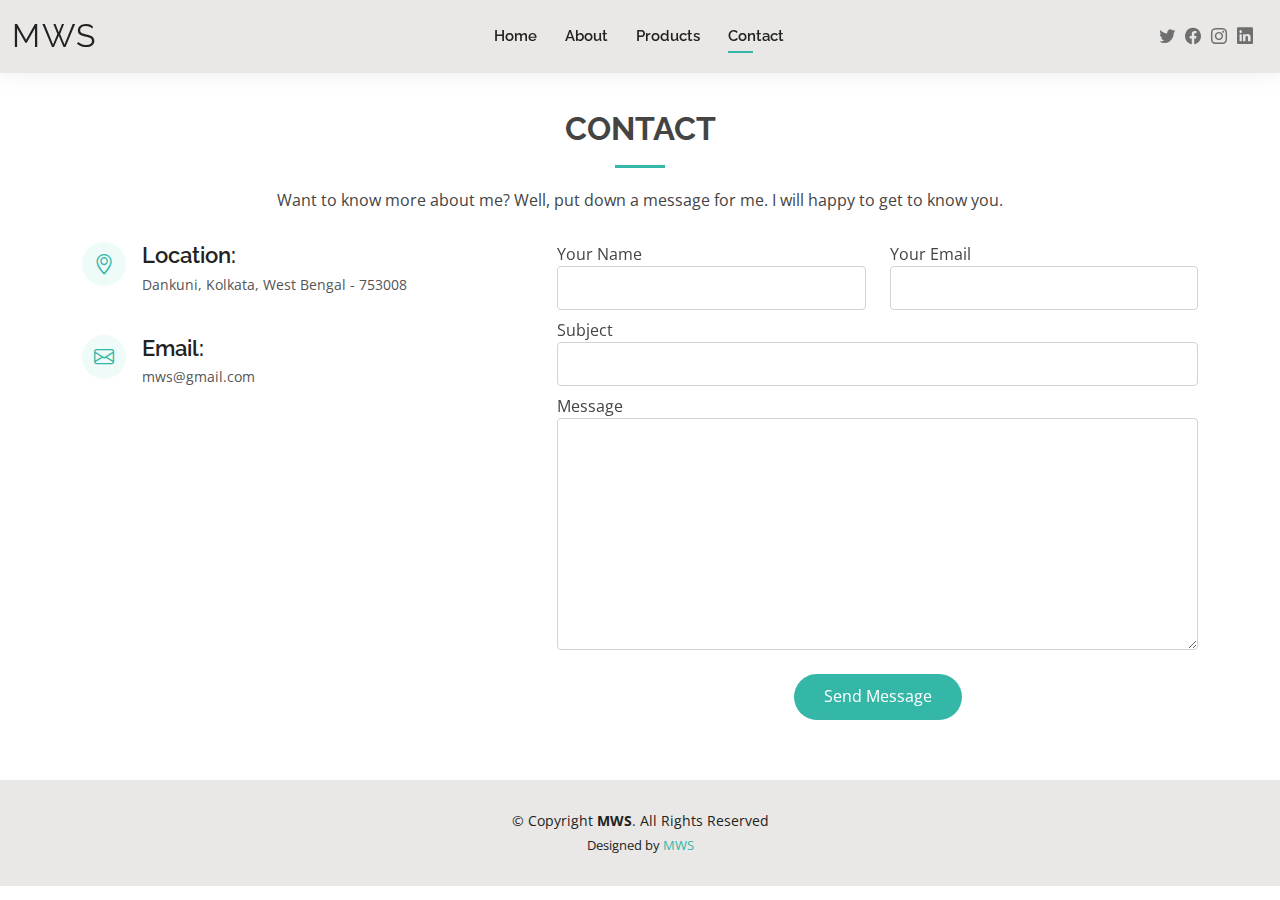
<file: contact.html>
<!DOCTYPE html>
<html lang="en">

<head>
  <meta charset="utf-8">
  <meta content="width=device-width, initial-scale=1.0" name="viewport">

  <title>MWS</title>
  <meta content="" name="description">
  <meta content="" name="keywords">

  <!-- Favicons -->
  <link href="assets/img/favicon.png" rel="icon">
  <link href="assets/img/apple-touch-icon.png" rel="apple-touch-icon">

  <!-- Google Fonts -->
  <link href="https://fonts.googleapis.com/css?family=Open+Sans:300,300i,400,400i,600,600i,700,700i|Raleway:300,300i,400,400i,500,500i,600,600i,700,700i|Poppins:300,300i,400,400i,500,500i,600,600i,700,700i" rel="stylesheet">

  <!-- Vendor CSS Files -->
  <link href="assets/vendor/aos/aos.css" rel="stylesheet">
  <link href="assets/vendor/bootstrap/css/bootstrap.min.css" rel="stylesheet">
  <link href="assets/vendor/bootstrap-icons/bootstrap-icons.css" rel="stylesheet">
  <link href="assets/vendor/boxicons/css/boxicons.min.css" rel="stylesheet">
  <link href="assets/vendor/glightbox/css/glightbox.min.css" rel="stylesheet">
  <link href="assets/vendor/swiper/swiper-bundle.min.css" rel="stylesheet">

  <!-- Template Main CSS File -->
  <link href="assets/css/style.css" rel="stylesheet">

  </head>

<body>

  <!-- ======= Header ======= -->
  <header id="header" class="fixed-top">
    <div class="container-fluid d-flex justify-content-between align-items-center">

      <h1 class="logo me-auto me-lg-0"><a href="index.html">MWS</a></h1>
     
      <nav id="navbar" class="navbar order-last order-lg-0">
        <ul>
          <li><a href="index.html">Home</a></li>
          <li><a href="about.html">About</a></li>
          <li><a href="portfolio.html">Products</a></li>
          <li><a class="active" href="contact.html">Contact</a></li>
        </ul>
        <i class="bi bi-list mobile-nav-toggle"></i>
      </nav><!-- .navbar -->

      <div class="header-social-links">
        <a href="#" class="twitter"><i class="bi bi-twitter"></i></a>
        <a href="#" class="facebook"><i class="bi bi-facebook"></i></a>
        <a href="#" class="instagram"><i class="bi bi-instagram"></i></a>
        <a href="#" class="linkedin"><i class="bi bi-linkedin"></i></i></a>
      </div>

    </div>

  </header><!-- End Header -->

  <main id="main">

    <!-- ======= Contact Section ======= -->
    <section id="contact" class="contact">
      <div class="container">

        <div class="section-title">
          <h2>Contact</h2>
          <p>Want to know more about me? Well, put down a message for me. I will happy to get to know you.</p>
        </div>

        <div class="row" data-aos="fade-in">

          <div class="col-lg-5 d-flex align-items-stretch">
            <div class="info">
              <div class="address">
                <i class="bi bi-geo-alt"></i>
                <h4>Location:</h4>
                <p>Dankuni, Kolkata, West Bengal - 753008</p>
              </div>

              <div class="email">
                <i class="bi bi-envelope"></i>
                <h4>Email:</h4>
                <p>mws@gmail.com</p>
              </div>

              

              <iframe src="https://www.google.com/maps/embed?pb=!1m18!1m12!1m3!1d29451.52930593456!2d88.27289513054116!3d22.674615398328946!2m3!1f0!2f0!3f0!3m2!1i1024!2i768!4f13.1!3m3!1m2!1s0x39f8830efd94c899%3A0x4304d214888b1699!2sDankuni%2C%20West%20Bengal!5e0!3m2!1sen!2sin!4v1630681192356!5m2!1sen!2sin" width="400" height="300" style="border:0;" allowfullscreen="" loading="lazy"></iframe>
            </div>

          </div>

          <div class="col-lg-7 mt-5 mt-lg-0 d-flex align-items-stretch">
            <form action="forms/contact.php" method="post" role="form" class="php-email-form">
              <div class="row">
                <div class="form-group col-md-6">
                  <label for="name">Your Name</label>
                  <input type="text" name="name" class="form-control" id="name" required>
                </div>
                <div class="form-group col-md-6">
                  <label for="name">Your Email</label>
                  <input type="email" class="form-control" name="email" id="email" required>
                </div>
              </div>
              <div class="form-group">
                <label for="name">Subject</label>
                <input type="text" class="form-control" name="subject" id="subject" required>
              </div>
              <div class="form-group">
                <label for="name">Message</label>
                <textarea class="form-control" name="message" rows="10" required></textarea>
              </div>
              <div class="my-3">
                <div class="loading">Loading</div>
                <div class="error-message"></div>
                <div class="sent-message">Your message has been sent. Thank you!</div>
              </div>
              <div class="text-center"><button type="submit">Send Message</button></div>
            </form>
          </div>

        </div>

      </div>
    </section>
    <!-- End Contact Section -->

  </main><!-- End #main -->

  <!-- ======= Footer ======= -->
  <footer id="footer">
    <div class="container">
      <div class="copyright">
        &copy; Copyright <strong><span>MWS</span></strong>. All Rights Reserved
      </div>
      <div class="credits">
           Designed by <a href="https://mws.netlify.app/">MWS</a>
      </div>
    </div>
  </footer><!-- End  Footer -->

  <div id="preloader"></div>
  <a href="#" class="back-to-top d-flex align-items-center justify-content-center"><i class="bi bi-arrow-up-short"></i></a>

  <!-- Vendor JS Files -->
  <script src="assets/vendor/aos/aos.js"></script>
  <script src="assets/vendor/bootstrap/js/bootstrap.bundle.min.js"></script>
  <script src="assets/vendor/glightbox/js/glightbox.min.js"></script>
  <script src="assets/vendor/isotope-layout/isotope.pkgd.min.js"></script>
  <script src="assets/vendor/php-email-form/validate.js"></script>
  <script src="assets/vendor/purecounter/purecounter.js"></script>
  <script src="assets/vendor/swiper/swiper-bundle.min.js"></script>
  <script src="assets/vendor/waypoints/noframework.waypoints.js"></script>

  <!-- Template Main JS File -->
  <script src="assets/js/main.js"></script>

</body>

</html>
</file>
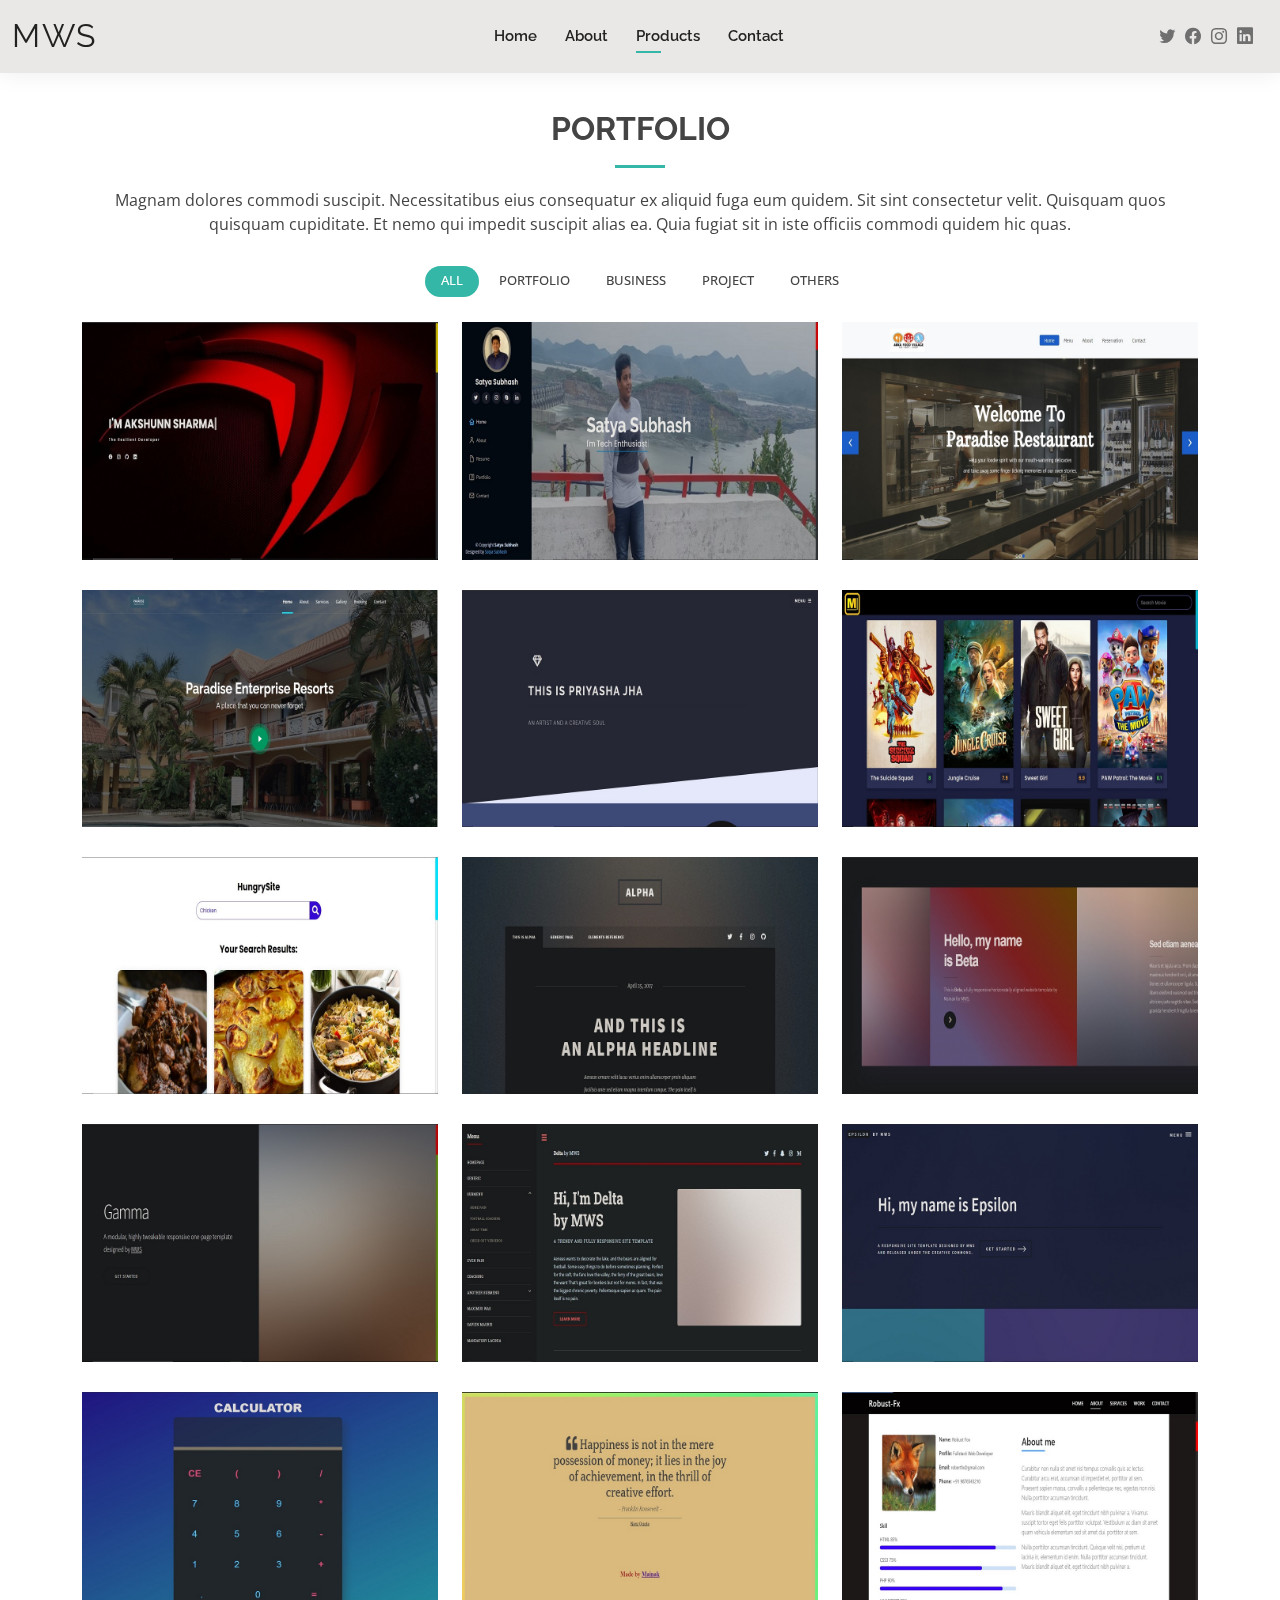
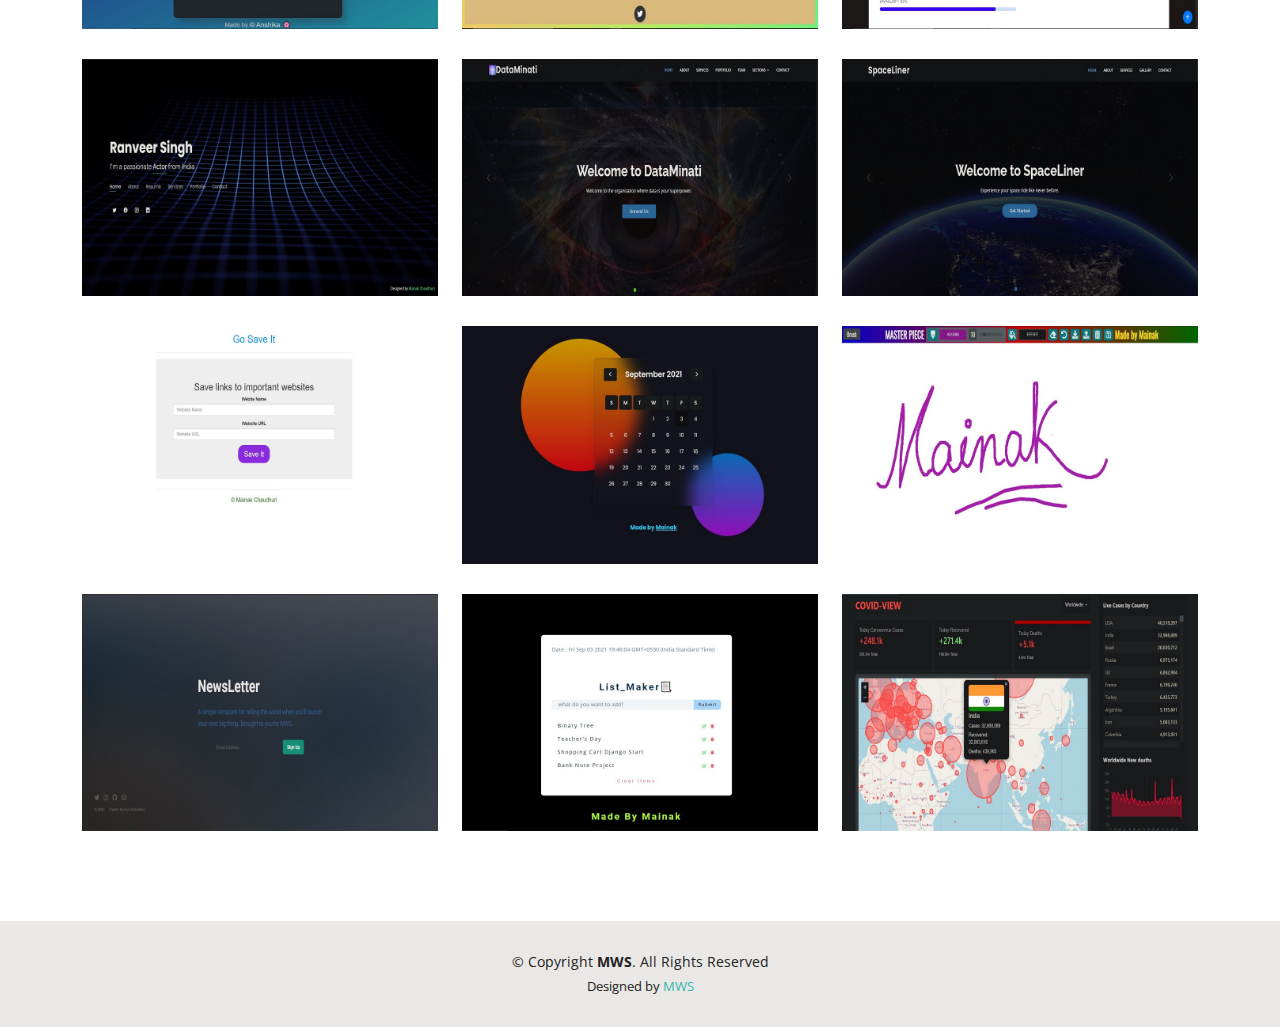
<file: portfolio.html>
<!DOCTYPE html>
<html lang="en">

<head>
  <meta charset="utf-8">
  <meta content="width=device-width, initial-scale=1.0" name="viewport">

  <title>MWS</title>
  <meta content="" name="description">
  <meta content="" name="keywords">

  <!-- Favicons -->
  <link href="assets/img/favicon.png" rel="icon">
  <link href="assets/img/apple-touch-icon.png" rel="apple-touch-icon">

  <!-- Google Fonts -->
  <link href="https://fonts.googleapis.com/css?family=Open+Sans:300,300i,400,400i,600,600i,700,700i|Raleway:300,300i,400,400i,500,500i,600,600i,700,700i|Poppins:300,300i,400,400i,500,500i,600,600i,700,700i" rel="stylesheet">

  <!-- Vendor CSS Files -->
  <link href="assets/vendor/aos/aos.css" rel="stylesheet">
  <link href="assets/vendor/bootstrap/css/bootstrap.min.css" rel="stylesheet">
  <link href="assets/vendor/bootstrap-icons/bootstrap-icons.css" rel="stylesheet">
  <link href="assets/vendor/boxicons/css/boxicons.min.css" rel="stylesheet">
  <link href="assets/vendor/glightbox/css/glightbox.min.css" rel="stylesheet">
  <link href="assets/vendor/swiper/swiper-bundle.min.css" rel="stylesheet">

  <!-- Template Main CSS File -->
  <link href="assets/css/style.css" rel="stylesheet">

 
</head>

<body>

  <!-- ======= Header ======= -->
  <header id="header" class="fixed-top">
    <div class="container-fluid d-flex justify-content-between align-items-center">

      <h1 class="logo me-auto me-lg-0"><a href="index.html">MWS</a></h1>
        <nav id="navbar" class="navbar order-last order-lg-0">
        <ul>
          <li><a href="index.html">Home</a></li>
          <li><a href="about.html">About</a></li>
         
          <li><a class="active" href="portfolio.html">Products</a></li>
          <li><a href="contact.html">Contact</a></li>
        </ul>
        <i class="bi bi-list mobile-nav-toggle"></i>
      </nav><!-- .navbar -->

      <div class="header-social-links">
        <a href="#" class="twitter"><i class="bi bi-twitter"></i></a>
        <a href="#" class="facebook"><i class="bi bi-facebook"></i></a>
        <a href="#" class="instagram"><i class="bi bi-instagram"></i></a>
        <a href="#" class="linkedin"><i class="bi bi-linkedin"></i></i></a>
      </div>

    </div>

  </header><!-- End Header -->

  <main id="main">

    <!-- ======= Portfolio Section ======= -->
    <section id="portfolio" class="portfolio">
      <div class="container" data-aos="fade-up">

        <div class="section-title">
          <h2>Portfolio</h2>
          <p>Magnam dolores commodi suscipit. Necessitatibus eius consequatur ex aliquid fuga eum quidem. Sit sint consectetur velit. Quisquam quos quisquam cupiditate. Et nemo qui impedit suscipit alias ea. Quia fugiat sit in iste officiis commodi quidem hic quas.</p>
        </div>

        <div class="row" data-aos="fade-up" data-aos-delay="100">
          <div class="col-lg-12 d-flex justify-content-center">
            <ul id="portfolio-flters">
              <li data-filter="*" class="filter-active">All</li>
              <li data-filter=".filter-fol">Portfolio</li>
              <li data-filter=".filter-bus">Business</li>
              <li data-filter=".filter-pro">Project</li>
              <li data-filter=".filter-oth">Others</li>
            </ul>
          </div>
        </div>

        <div class="row portfolio-container" data-aos="fade-up" data-aos-delay="200">

          <div class="col-lg-4 col-md-6 portfolio-item filter-fol">
            <div class="portfolio-wrap">
              <img src="assets/img/portfolio/portfolio-1.jpg" class="img-fluid" alt="">
              <div class="portfolio-info">
                <h4>1</h4>
                <p>App</p>
                <div class="portfolio-links">
                  <a href="assets/img/portfolio/portfolio-1.jpg" data-gallery="portfolioGallery" class="portfolio-lightbox" title="App 1"><i class="bx bx-plus"></i></a>
                  <a href="portfolio-details.html" class="portfolio-details-lightbox" data-glightbox="type: external" title="Portfolio Details"><i class="bx bx-link"></i></a>
                </div>
              </div>
            </div>
          </div>

          <div class="col-lg-4 col-md-6 portfolio-item filter-fol">
            <div class="portfolio-wrap">
              <img src="assets/img/portfolio/portfolio-2.jpg" class="img-fluid" alt="">
              <div class="portfolio-info">
                <h4>2</h4>
                <p>Web</p>
                <div class="portfolio-links">
                  <a href="assets/img/portfolio/portfolio-2.jpg" data-gallery="portfolioGallery" class="portfolio-lightbox" title="Web 3"><i class="bx bx-plus"></i></a>
                  <a href="portfolio-details.html" class="portfolio-details-lightbox" data-glightbox="type: external" title="Portfolio Details"><i class="bx bx-link"></i></a>
                </div>
              </div>
            </div>
          </div>

          <div class="col-lg-4 col-md-6 portfolio-item filter-bus">
            <div class="portfolio-wrap">
              <img src="assets/img/portfolio/portfolio-3.jpg" class="img-fluid" alt="">
              <div class="portfolio-info">
                <h4>3</h4>
                <p>App</p>
                <div class="portfolio-links">
                  <a href="assets/img/portfolio/portfolio-3.jpg" data-gallery="portfolioGallery" class="portfolio-lightbox" title="App 2"><i class="bx bx-plus"></i></a>
                  <a href="portfolio-details.html" class="portfolio-details-lightbox" data-glightbox="type: external" title="Portfolio Details"><i class="bx bx-link"></i></a>
                </div>
              </div>
            </div>
          </div>

          <div class="col-lg-4 col-md-6 portfolio-item filter-bus">
            <div class="portfolio-wrap">
              <img src="assets/img/portfolio/portfolio-4.jpg" class="img-fluid" alt="">
              <div class="portfolio-info">
                <h4>4</h4>
                <p>Card</p>
                <div class="portfolio-links">
                  <a href="assets/img/portfolio/portfolio-4.jpg" data-gallery="portfolioGallery" class="portfolio-lightbox" title="Card 2"><i class="bx bx-plus"></i></a>
                  <a href="portfolio-details.html" class="portfolio-details-lightbox" data-glightbox="type: external" title="Portfolio Details"><i class="bx bx-link"></i></a>
                </div>
              </div>
            </div>
          </div>

          <div class="col-lg-4 col-md-6 portfolio-item filter-fol">
            <div class="portfolio-wrap">
              <img src="assets/img/portfolio/portfolio-5.jpg" class="img-fluid" alt="">
              <div class="portfolio-info">
                <h4>5</h4>
                <p>Web</p>
                <div class="portfolio-links">
                  <a href="assets/img/portfolio/portfolio-5.jpg" data-gallery="portfolioGallery" class="portfolio-lightbox" title="Web 2"><i class="bx bx-plus"></i></a>
                  <a href="portfolio-details.html" class="portfolio-details-lightbox" data-glightbox="type: external" title="Portfolio Details"><i class="bx bx-link"></i></a>
                </div>
              </div>
            </div>
          </div>

          <div class="col-lg-4 col-md-6 portfolio-item filter-pro">
            <div class="portfolio-wrap">
              <img src="assets/img/portfolio/portfolio-6.jpg" class="img-fluid" alt="">
              <div class="portfolio-info">
                <h4>6</h4>
                <p>App</p>
                <div class="portfolio-links">
                  <a href="assets/img/portfolio/portfolio-6.jpg" data-gallery="portfolioGallery" class="portfolio-lightbox" title="App 3"><i class="bx bx-plus"></i></a>
                  <a href="portfolio-details.html" class="portfolio-details-lightbox" data-glightbox="type: external" title="Portfolio Details"><i class="bx bx-link"></i></a>
                </div>
              </div>
            </div>
          </div>

          <div class="col-lg-4 col-md-6 portfolio-item filter-pro">
            <div class="portfolio-wrap">
              <img src="assets/img/portfolio/portfolio-7.jpg" class="img-fluid" alt="">
              <div class="portfolio-info">
                <h4>7</h4>
                <p>Card</p>
                <div class="portfolio-links">
                  <a href="assets/img/portfolio/portfolio-7.jpg" data-gallery="portfolioGallery" class="portfolio-lightbox" title="Card 1"><i class="bx bx-plus"></i></a>
                  <a href="portfolio-details.html" class="portfolio-details-lightbox" data-glightbox="type: external" title="Portfolio Details"><i class="bx bx-link"></i></a>
                </div>
              </div>
            </div>
          </div>

          <div class="col-lg-4 col-md-6 portfolio-item filter-fol">
            <div class="portfolio-wrap">
              <img src="assets/img/portfolio/portfolio-8.jpg" class="img-fluid" alt="">
              <div class="portfolio-info">
                <h4>8</h4>
                <p>Card</p>
                <div class="portfolio-links">
                  <a href="assets/img/portfolio/portfolio-8.jpg" data-gallery="portfolioGallery" class="portfolio-lightbox" title="Card 3"><i class="bx bx-plus"></i></a>
                  <a href="portfolio-details.html" class="portfolio-details-lightbox" data-glightbox="type: external" title="Portfolio Details"><i class="bx bx-link"></i></a>
                </div>
              </div>
            </div>
          </div>

          <div class="col-lg-4 col-md-6 portfolio-item filter-oth">
            <div class="portfolio-wrap">
              <img src="assets/img/portfolio/portfolio-9.jpg" class="img-fluid" alt="">
              <div class="portfolio-info">
                <h4>9</h4>
                <p>Web</p>
                <div class="portfolio-links">
                  <a href="assets/img/portfolio/portfolio-9.jpg" data-gallery="portfolioGallery" class="portfolio-lightbox" title="Web 3"><i class="bx bx-plus"></i></a>
                  <a href="portfolio-details.html" class="portfolio-details-lightbox" data-glightbox="type: external" title="Portfolio Details"><i class="bx bx-link"></i></a>
                </div>
              </div>
            </div>
          </div>

          <div class="col-lg-4 col-md-6 portfolio-item filter-oth">
            <div class="portfolio-wrap">
              <img src="assets/img/portfolio/portfolio-10.jpg" class="img-fluid" alt="">
              <div class="portfolio-info">
                <h4>10</h4>
                <p>Web</p>
                <div class="portfolio-links">
                  <a href="assets/img/portfolio/portfolio-10.jpg" data-gallery="portfolioGallery" class="portfolio-lightbox" title="Web 3"><i class="bx bx-plus"></i></a>
                  <a href="portfolio-details.html" class="portfolio-details-lightbox" data-glightbox="type: external" title="Portfolio Details"><i class="bx bx-link"></i></a>
                </div>
              </div>
            </div>
          </div>

          <div class="col-lg-4 col-md-6 portfolio-item filter-fol">
            <div class="portfolio-wrap">
              <img src="assets/img/portfolio/portfolio-11.jpg" class="img-fluid" alt="">
              <div class="portfolio-info">
                <h4>11</h4>
                <p>Web</p>
                <div class="portfolio-links">
                  <a href="assets/img/portfolio/portfolio-11.jpg" data-gallery="portfolioGallery" class="portfolio-lightbox" title="Web 3"><i class="bx bx-plus"></i></a>
                  <a href="portfolio-details.html" class="portfolio-details-lightbox" data-glightbox="type: external" title="Portfolio Details"><i class="bx bx-link"></i></a>
                </div>
              </div>
            </div>
          </div>

          <div class="col-lg-4 col-md-6 portfolio-item filter-bus">
            <div class="portfolio-wrap">
              <img src="assets/img/portfolio/portfolio-12.jpg" class="img-fluid" alt="">
              <div class="portfolio-info">
                <h4>12</h4>
                <p>Web</p>
                <div class="portfolio-links">
                  <a href="assets/img/portfolio/portfolio-12.jpg" data-gallery="portfolioGallery" class="portfolio-lightbox" title="Web 3"><i class="bx bx-plus"></i></a>
                  <a href="portfolio-details.html" class="portfolio-details-lightbox" data-glightbox="type: external" title="Portfolio Details"><i class="bx bx-link"></i></a>
                </div>
              </div>
            </div>
          </div>

          <div class="col-lg-4 col-md-6 portfolio-item filter-pro">
            <div class="portfolio-wrap">
              <img src="assets/img/portfolio/portfolio-13.jpg" class="img-fluid" alt="">
              <div class="portfolio-info">
                <h4>13</h4>
                <p>Web</p>
                <div class="portfolio-links">
                  <a href="assets/img/portfolio/portfolio-13.jpg" data-gallery="portfolioGallery" class="portfolio-lightbox" title="Web 3"><i class="bx bx-plus"></i></a>
                  <a href="portfolio-details.html" class="portfolio-details-lightbox" data-glightbox="type: external" title="Portfolio Details"><i class="bx bx-link"></i></a>
                </div>
              </div>
            </div>
          </div>

          <div class="col-lg-4 col-md-6 portfolio-item filter-pro">
            <div class="portfolio-wrap">
              <img src="assets/img/portfolio/portfolio-14.jpg" class="img-fluid" alt="">
              <div class="portfolio-info">
                <h4>14</h4>
                <p>Web</p>
                <div class="portfolio-links">
                  <a href="assets/img/portfolio/portfolio-14.jpg" data-gallery="portfolioGallery" class="portfolio-lightbox" title="Web 3"><i class="bx bx-plus"></i></a>
                  <a href="portfolio-details.html" class="portfolio-details-lightbox" data-glightbox="type: external" title="Portfolio Details"><i class="bx bx-link"></i></a>
                </div>
              </div>
            </div>
          </div>

          <div class="col-lg-4 col-md-6 portfolio-item filter-fol">
            <div class="portfolio-wrap">
              <img src="assets/img/portfolio/portfolio-15.jpg" class="img-fluid" alt="">
              <div class="portfolio-info">
                <h4>15</h4>
                <p>Web</p>
                <div class="portfolio-links">
                  <a href="assets/img/portfolio/portfolio-15.jpg" data-gallery="portfolioGallery" class="portfolio-lightbox" title="Web 3"><i class="bx bx-plus"></i></a>
                  <a href="portfolio-details.html" class="portfolio-details-lightbox" data-glightbox="type: external" title="Portfolio Details"><i class="bx bx-link"></i></a>
                </div>
              </div>
            </div>
          </div>

          <div class="col-lg-4 col-md-6 portfolio-item filter-fol">
            <div class="portfolio-wrap">
              <img src="assets/img/portfolio/portfolio-16.jpg" class="img-fluid" alt="">
              <div class="portfolio-info">
                <h4>16</h4>
                <p>Web</p>
                <div class="portfolio-links">
                  <a href="assets/img/portfolio/portfolio-16.jpg" data-gallery="portfolioGallery" class="portfolio-lightbox" title="Web 3"><i class="bx bx-plus"></i></a>
                  <a href="portfolio-details.html" class="portfolio-details-lightbox" data-glightbox="type: external" title="Portfolio Details"><i class="bx bx-link"></i></a>
                </div>
              </div>
            </div>
          </div>

          <div class="col-lg-4 col-md-6 portfolio-item filter-bus">
            <div class="portfolio-wrap">
              <img src="assets/img/portfolio/portfolio-17.jpg" class="img-fluid" alt="">
              <div class="portfolio-info">
                <h4>17</h4>
                <p>Web</p>
                <div class="portfolio-links">
                  <a href="assets/img/portfolio/portfolio-17.jpg" data-gallery="portfolioGallery" class="portfolio-lightbox" title="Web 3"><i class="bx bx-plus"></i></a>
                  <a href="portfolio-details.html" class="portfolio-details-lightbox" data-glightbox="type: external" title="Portfolio Details"><i class="bx bx-link"></i></a>
                </div>
              </div>
            </div>
          </div>

          <div class="col-lg-4 col-md-6 portfolio-item filter-bus">
            <div class="portfolio-wrap">
              <img src="assets/img/portfolio/portfolio-18.jpg" class="img-fluid" alt="">
              <div class="portfolio-info">
                <h4>18</h4>
                <p>Web</p>
                <div class="portfolio-links">
                  <a href="assets/img/portfolio/portfolio-18.jpg" data-gallery="portfolioGallery" class="portfolio-lightbox" title="Web 3"><i class="bx bx-plus"></i></a>
                  <a href="portfolio-details.html" class="portfolio-details-lightbox" data-glightbox="type: external" title="Portfolio Details"><i class="bx bx-link"></i></a>
                </div>
              </div>
            </div>
          </div>

          <div class="col-lg-4 col-md-6 portfolio-item filter-pro">
            <div class="portfolio-wrap">
              <img src="assets/img/portfolio/portfolio-19.jpg" class="img-fluid" alt="">
              <div class="portfolio-info">
                <h4>19</h4>
                <p>Web</p>
                <div class="portfolio-links">
                  <a href="assets/img/portfolio/portfolio-19.jpg" data-gallery="portfolioGallery" class="portfolio-lightbox" title="Web 3"><i class="bx bx-plus"></i></a>
                  <a href="portfolio-details.html" class="portfolio-details-lightbox" data-glightbox="type: external" title="Portfolio Details"><i class="bx bx-link"></i></a>
                </div>
              </div>
            </div>
          </div>

          <div class="col-lg-4 col-md-6 portfolio-item filter-pro">
            <div class="portfolio-wrap">
              <img src="assets/img/portfolio/portfolio-20.jpg" class="img-fluid" alt="">
              <div class="portfolio-info">
                <h4>20</h4>
                <p>Web</p>
                <div class="portfolio-links">
                  <a href="assets/img/portfolio/portfolio-20.jpg" data-gallery="portfolioGallery" class="portfolio-lightbox" title="Web 3"><i class="bx bx-plus"></i></a>
                  <a href="portfolio-details.html" class="portfolio-details-lightbox" data-glightbox="type: external" title="Portfolio Details"><i class="bx bx-link"></i></a>
                </div>
              </div>
            </div>
          </div>

          <div class="col-lg-4 col-md-6 portfolio-item filter-pro">
            <div class="portfolio-wrap">
              <img src="assets/img/portfolio/portfolio-21.jpg" class="img-fluid" alt="">
              <div class="portfolio-info">
                <h4>21</h4>
                <p>Web</p>
                <div class="portfolio-links">
                  <a href="assets/img/portfolio/portfolio-21.jpg" data-gallery="portfolioGallery" class="portfolio-lightbox" title="Web 3"><i class="bx bx-plus"></i></a>
                  <a href="portfolio-details.html" class="portfolio-details-lightbox" data-glightbox="type: external" title="Portfolio Details"><i class="bx bx-link"></i></a>
                </div>
              </div>
            </div>
          </div>

          <div class="col-lg-4 col-md-6 portfolio-item filter-oth">
            <div class="portfolio-wrap">
              <img src="assets/img/portfolio/portfolio-22.jpg" class="img-fluid" alt="">
              <div class="portfolio-info">
                <h4>22</h4>
                <p>Web</p>
                <div class="portfolio-links">
                  <a href="assets/img/portfolio/portfolio-22.jpg" data-gallery="portfolioGallery" class="portfolio-lightbox" title="Web 3"><i class="bx bx-plus"></i></a>
                  <a href="portfolio-details.html" class="portfolio-details-lightbox" data-glightbox="type: external" title="Portfolio Details"><i class="bx bx-link"></i></a>
                </div>
              </div>
            </div>
          </div>

          <div class="col-lg-4 col-md-6 portfolio-item filter-pro">
            <div class="portfolio-wrap">
              <img src="assets/img/portfolio/portfolio-23.jpg" class="img-fluid" alt="">
              <div class="portfolio-info">
                <h4>23</h4>
                <p>Web</p>
                <div class="portfolio-links">
                  <a href="assets/img/portfolio/portfolio-23.jpg" data-gallery="portfolioGallery" class="portfolio-lightbox" title="Web 3"><i class="bx bx-plus"></i></a>
                  <a href="portfolio-details.html" class="portfolio-details-lightbox" data-glightbox="type: external" title="Portfolio Details"><i class="bx bx-link"></i></a>
                </div>
              </div>
            </div>
          </div>

          <div class="col-lg-4 col-md-6 portfolio-item filter-pro">
            <div class="portfolio-wrap">
              <img src="assets/img/portfolio/portfolio-24.jpg" class="img-fluid" alt="">
              <div class="portfolio-info">
                <h4>24</h4>
                <p>Web</p>
                <div class="portfolio-links">
                  <a href="assets/img/portfolio/portfolio-24.jpg" data-gallery="portfolioGallery" class="portfolio-lightbox" title="Web 3"><i class="bx bx-plus"></i></a>
                  <a href="portfolio-details.html" class="portfolio-details-lightbox" data-glightbox="type: external" title="Portfolio Details"><i class="bx bx-link"></i></a>
                </div>
              </div>
            </div>
          </div>

        </div>

      </div>
    </section><!-- End Portfolio Section -->

  </main><!-- End #main -->

  <!-- ======= Footer ======= -->
  <footer id="footer">
    <div class="container">
      <div class="copyright">
        &copy; Copyright <strong><span>MWS</span></strong>. All Rights Reserved
      </div>
      <div class="credits">
          Designed by <a href="https://mws.netlify.app/">MWS</a>
      </div>
    </div>
  </footer><!-- End  Footer -->

  <div id="preloader"></div>
  <a href="#" class="back-to-top d-flex align-items-center justify-content-center"><i class="bi bi-arrow-up-short"></i></a>

  <!-- Vendor JS Files -->
  <script src="assets/vendor/aos/aos.js"></script>
  <script src="assets/vendor/bootstrap/js/bootstrap.bundle.min.js"></script>
  <script src="assets/vendor/glightbox/js/glightbox.min.js"></script>
  <script src="assets/vendor/isotope-layout/isotope.pkgd.min.js"></script>
  <script src="assets/vendor/php-email-form/validate.js"></script>
  <script src="assets/vendor/purecounter/purecounter.js"></script>
  <script src="assets/vendor/swiper/swiper-bundle.min.js"></script>
  <script src="assets/vendor/waypoints/noframework.waypoints.js"></script>

  <!-- Template Main JS File -->
  <script src="assets/js/main.js"></script>

</body>

</html>
</file>
<file: assets/css/style.css>
/*--------------------------------------------------------------
# General
--------------------------------------------------------------*/
body {
  font-family: "Open Sans", sans-serif;
  color: #444444;
}

a {
  color: #0f2edd;
  text-decoration: none;
}



a:hover {
  color: #156bce;
  text-decoration: none;
}

h1, h2, h3, h4, h5, h6 {
  font-family: "Raleway", sans-serif;
}

#main {
  margin-top: 50px;
}

@media (max-width: 992px) {
  #main {
    margin-top: 30px;
  }
}

/*--------------------------------------------------------------
Scrollbar
--------------------------------------------------------------*/
/* width */
::-webkit-scrollbar {
  width: 10px;
}

/* Track */
::-webkit-scrollbar-track {
  box-shadow: inset 0 0 5px grey;
  border-radius: 10px;
}

/* Handle */
::-webkit-scrollbar-thumb {
  background: rgb(4, 0, 255);
  border-radius: 10px;
}

/*--------------------------------------------------------------
# Preloader
--------------------------------------------------------------*/
#preloader {
  position: fixed;
  top: 0;
  left: 0;
  right: 0;
  bottom: 0;
  z-index: 9999;
  overflow: hidden;
  background: #fff;
}

#preloader:before {
  content: "";
  position: fixed;
  top: calc(50% - 30px);
  left: calc(50% - 30px);
  border: 6px solid #3634b7;
  border-top-color: #dcf5f2;
  border-radius: 50%;
  width: 60px;
  height: 60px;
  -webkit-animation: animate-preloader 1s linear infinite;
  animation: animate-preloader 1s linear infinite;
}

@-webkit-keyframes animate-preloader {
  0% {
    transform: rotate(0deg);
  }
  100% {
    transform: rotate(360deg);
  }
}

@keyframes animate-preloader {
  0% {
    transform: rotate(0deg);
  }
  100% {
    transform: rotate(360deg);
  }
}

/*--------------------------------------------------------------
# Back to top button
--------------------------------------------------------------*/
.back-to-top {
  position: fixed;
  visibility: hidden;
  opacity: 0;
  right: 15px;
  bottom: 15px;
  z-index: 996;
  background: #3457b7;
  width: 40px;
  height: 40px;
  border-radius: 50px;
  transition: all 0.4s;
}

.back-to-top i {
  font-size: 24px;
  color: #fff;
  line-height: 0;
}

.back-to-top:hover {
  background: #ff8800;
  color: #fff;
}

.back-to-top.active {
  visibility: visible;
  opacity: 1;
}

/*--------------------------------------------------------------
# Header
--------------------------------------------------------------*/
#header {
  background: #e9e8e6;
  box-shadow: 0px 0px 25px 0 rgba(0, 0, 0, 0.08);
  z-index: 997;
  padding: 15px 0;
}

#header .logo {
  font-size: 32px;
  margin: 0;
  padding: 0;
  line-height: 1;
  font-weight: 400;
  letter-spacing: 2px;
  text-transform: uppercase;
}

#header .logo a {
  color: #222222;
}

#header .logo img {
  max-height: 40px;
}

@media (max-width: 992px) {
  #header .logo {
    font-size: 28px;
  }
}

/*--------------------------------------------------------------
# Header Social Links
--------------------------------------------------------------*/
.header-social-links {
  padding-right: 15px;
}

.header-social-links a {
  color: #6f6f6f;
  padding-left: 6px;
  display: inline-block;
  line-height: 0px;
  transition: 0.3s;
  font-size: 16px;
}

.header-social-links a:hover {
  color: #3506a3;
}

/*--------------------------------------------------------------
# Navigation Menu
--------------------------------------------------------------*/
/**
* Desktop Navigation 
*/
.navbar {
  padding: 0;
}

.navbar ul {
  margin: 0;
  padding: 0;
  display: flex;
  list-style: none;
  align-items: center;
}

.navbar li {
  position: relative;
  padding: 10px 0 10px 28px;
}

.navbar a, .navbar a:focus {
  display: flex;
  align-items: center;
  justify-content: space-between;
  font-family: "Raleway", sans-serif;
  font-size: 15px;
  font-weight: 600;
  color: #242121;
  white-space: nowrap;
  transition: 0.3s;
  position: relative;
}

.navbar a i, .navbar a:focus i {
  font-size: 12px;
  line-height: 0;
  margin-left: 5px;
}

.navbar > ul > li > a:before {
  content: "";
  position: absolute;
  width: 0;
  height: 2px;
  bottom: -5px;
  left: 0;
  background-color: #34b7a7;
  visibility: hidden;
  width: 0px;
  transition: all 0.3s ease-in-out 0s;
}

.navbar a:hover:before, .navbar li:hover > a:before, .navbar .active:before {
  visibility: visible;
  width: 25px;
}

.navbar a:hover, .navbar .active, .navbar .active:focus, .navbar li:hover > a {
  color: #222222;
}

.navbar .dropdown ul {
  display: block;
  position: absolute;
  left: 14px;
  top: calc(100% + 30px);
  margin: 0;
  padding: 10px 0;
  z-index: 99;
  opacity: 0;
  visibility: hidden;
  background: #fff;
  box-shadow: 0px 0px 30px rgba(127, 137, 161, 0.25);
  transition: 0.3s;
  border-radius: 4px;
}

.navbar .dropdown ul li {
  min-width: 200px;
  padding: 0;
}

.navbar .dropdown ul a {
  padding: 10px 20px;
  font-size: 15px;
  text-transform: none;
  font-weight: 600;
}

.navbar .dropdown ul a i {
  font-size: 12px;
}

.navbar .dropdown ul a:hover, .navbar .dropdown ul .active:hover, .navbar .dropdown ul li:hover > a {
  color: #34b7a7;
}

.navbar .dropdown:hover > ul {
  opacity: 1;
  top: 100%;
  visibility: visible;
}

.navbar .dropdown .dropdown ul {
  top: 0;
  left: calc(100% - 30px);
  visibility: hidden;
}

.navbar .dropdown .dropdown:hover > ul {
  opacity: 1;
  top: 0;
  left: 100%;
  visibility: visible;
}

@media (max-width: 1366px) {
  .navbar .dropdown .dropdown ul {
    left: -90%;
  }
  .navbar .dropdown .dropdown:hover > ul {
    left: -100%;
  }
}

/**
* Mobile Navigation 
*/
.mobile-nav-toggle {
  color: #222222;
  font-size: 28px;
  cursor: pointer;
  display: none;
  line-height: 0;
  transition: 0.5s;
}

.mobile-nav-toggle.bi-x {
  color: #fff;
}

@media (max-width: 991px) {
  .mobile-nav-toggle {
    display: block;
  }
  .navbar ul {
    display: none;
  }
}

.navbar-mobile {
  position: fixed;
  overflow: hidden;
  top: 0;
  right: 0;
  left: 0;
  bottom: 0;
  background: rgba(9, 9, 9, 0.9);
  transition: 0.3s;
  z-index: 999;
}

.navbar-mobile .mobile-nav-toggle {
  position: absolute;
  top: 15px;
  right: 15px;
}

.navbar-mobile ul {
  display: block;
  position: absolute;
  top: 55px;
  right: 15px;
  bottom: 15px;
  left: 15px;
  padding: 10px 0;
  border-radius: 10px;
  background-color: #fff;
  overflow-y: auto;
  transition: 0.3s;
}

.navbar-mobile a {
  font-size: 15px;
  padding-right: 15px;
  color: #222222;
}

.navbar-mobile a:hover, .navbar-mobile .active, .navbar-mobile li:hover > a {
  color: #34b7a7;
}

.navbar-mobile .getstarted {
  margin: 15px;
}

.navbar-mobile .dropdown ul {
  position: static;
  display: none;
  margin: 10px 20px;
  padding: 10px 0;
  z-index: 99;
  opacity: 1;
  visibility: visible;
  background: #fff;
  box-shadow: 0px 0px 30px rgba(127, 137, 161, 0.25);
}

.navbar-mobile .dropdown ul li {
  min-width: 200px;
}

.navbar-mobile .dropdown ul a {
  padding: 10px 20px;
}

.navbar-mobile .dropdown ul a i {
  font-size: 12px;
}

.navbar-mobile .dropdown ul a:hover, .navbar-mobile .dropdown ul .active:hover, .navbar-mobile .dropdown ul li:hover > a {
  color: #34b7a7;
}

.navbar-mobile .dropdown > .dropdown-active {
  display: block;
}

/*--------------------------------------------------------------
# Hero Section
--------------------------------------------------------------*/
#hero {
  width: 100%;
  height: 100vh;
  background: url("../img/hero-bg.jpg") top right rgba(0, 0, 0, 0.6);
  background-size: cover;

}

#hero .container {
  padding-top: 70px;
  position: relative;
}

@media (max-width: 992px) {
  #hero .container {
    padding-top: 58px;
  }
}

#hero h1 {
  margin: 0;
  font-size: 48px;
  font-weight: 700;
  line-height: 56px;
  color: #fcf8f8;
}

#hero h2 {
  color: #e5ff00;
  margin: 10px 0 0 0;
  font-size: 22px;
}

#hero .btn-about {
  font-family: "Raleway", sans-serif;
  text-transform: uppercase;
  font-weight: 600;
  font-size: 12px;
  letter-spacing: 1px;
  display: inline-block;
  padding: 12px 40px;
  border-radius: 50px;
  transition: 0.5s;
  margin-top: 30px;
  margin-left:10px;
  color: #fff;
  background: #1652f7;
}

#hero .btn-about:hover {
  background: #da4621;
}

@media (min-width: 1024px) {
  #hero {
    background-attachment: fixed;
  }
}

@media (max-width: 992px) {
  #hero:before {
    content: "";
    background: rgba(37, 36, 36, 0.8);
    position: absolute;
    bottom: 0;
    top: 0;
    left: 0;
    right: 0;
  }
  #hero h1 {
    font-size: 28px;
    line-height: 36px;
  }
  #hero h2 {
    font-size: 18px;
    line-height: 24px;
  }
}

/*--------------------------------------------------------------
# Sections General
--------------------------------------------------------------*/
section {
  padding: 60px 0;
}

.section-bg {
  background-color: #e7f8f6;
}

.section-title {
  text-align: center;
  padding-bottom: 30px;
}

.section-title h2 {
  font-size: 32px;
  font-weight: bold;
  text-transform: uppercase;
  margin-bottom: 20px;
  padding-bottom: 20px;
  position: relative;
}

.section-title h2::after {
  content: '';
  position: absolute;
  display: block;
  width: 50px;
  height: 3px;
  background: #34b7a7;
  bottom: 0;
  left: calc(50% - 25px);
}

.section-title p {
  margin-bottom: 0;
}

/*--------------------------------------------------------------
# Cta
--------------------------------------------------------------*/
.cta {
  background: linear-gradient(rgba(0, 0, 0, 0.6), rgba(0, 0, 0, 0.6)), url("../img/bg-1.jpg") fixed center center;
  background-size: cover;
  padding: 80px 0;
}

.cta h3 {
  color: #fff;
  font-size: 28px;
  font-weight: 700;
}

.cta p {
  color: #fff;
}

.cta .cta-btn {
  font-family: "Raleway", sans-serif;
  text-transform: uppercase;
  font-weight: 500;
  font-size: 16px;
  letter-spacing: 1px;
  display: inline-block;
  padding: 8px 20px;
  border-radius: 2px;
  transition: 0.5s;
  margin: 10px;
  border: 2px solid #fff;
  color: #fff;
}

.cta .cta-btn:hover {
  background: #34b7a7;
  border: 2px solid #34b7a7;
}

@media (max-width: 1024px) {
  .cta {
    background-attachment: scroll;
  }
}

@media (min-width: 769px) {
  .cta .cta-btn-container {
    display: flex;
    align-items: center;
    justify-content: flex-end;
  }
}

/*--------------------------------------------------------------
# About
--------------------------------------------------------------*/
.about .content h3 {
  font-weight: 700;
  font-size: 26px;
  color: #555555;
}

.about .content ul {
  list-style: none;
  padding: 0;
}

.about .content ul li {
  padding-bottom: 10px;
}

.about .content ul i {
  font-size: 20px;
  padding-right: 2px;
  color: #34b7a7;
}

.about .content p:last-child {
  margin-bottom: 0;
}

/*--------------------------------------------------------------
# Skills
--------------------------------------------------------------*/
.skills .progress {
  height: 60px;
  display: block;
  background: none;
  border-radius: 0;
}

.skills .progress .skill {
  padding: 10px 0;
  margin: 0 0 6px 0;
  text-transform: uppercase;
  display: block;
  font-weight: 600;
  font-family: "Poppins", sans-serif;
  color: #222222;
}

.skills .progress .skill .val {
  float: right;
  font-style: normal;
}

.skills .progress-bar-wrap {
  background: #f3f3f3;
}

.skills .progress-bar {
  width: 1px;
  height: 10px;
  transition: .9s;
  background-color: #34b7a7;
}

/*--------------------------------------------------------------
# Facts
--------------------------------------------------------------*/
.facts .counters span {
  font-size: 48px;
  display: block;
  color: #34b7a7;
}

.facts .counters p {
  padding: 0;
  margin: 0 0 20px 0;
  font-family: "Raleway", sans-serif;
  font-size: 14px;
}

/*--------------------------------------------------------------
# Testimonials
--------------------------------------------------------------*/
.testimonials .section-header {
  margin-bottom: 40px;
}

.testimonials .testimonial-item {
  text-align: center;
}

.testimonials .testimonial-item .testimonial-img {
  width: 120px;
  border-radius: 50%;
  border: 4px solid #fff;
  margin: 0 auto;
}

.testimonials .testimonial-item h3 {
  font-size: 20px;
  font-weight: bold;
  margin: 10px 0 5px 0;
  color: #111;
}

.testimonials .testimonial-item h4 {
  font-size: 14px;
  color: #999;
  margin: 0 0 15px 0;
}

.testimonials .testimonial-item .quote-icon-left, .testimonials .testimonial-item .quote-icon-right {
  color: #c8efea;
  font-size: 26px;
}

.testimonials .testimonial-item .quote-icon-left {
  display: inline-block;
  left: -5px;
  position: relative;
}

.testimonials .testimonial-item .quote-icon-right {
  display: inline-block;
  right: -5px;
  position: relative;
  top: 10px;
}

.testimonials .testimonial-item p {
  font-style: italic;
  margin: 0 auto 15px auto;
}

@media (min-width: 992px) {
  .testimonials .testimonial-item p {
    width: 80%;
  }
}

.testimonials .swiper-pagination {
  margin-top: 20px;
  position: relative;
}

.testimonials .swiper-pagination .swiper-pagination-bullet {
  width: 12px;
  height: 12px;
  background-color: #fff;
  opacity: 1;
  border: 1px solid #34b7a7;
}

.testimonials .swiper-pagination .swiper-pagination-bullet-active {
  background-color: #34b7a7;
}

/*--------------------------------------------------------------
# Resume
--------------------------------------------------------------*/
.resume .resume-title {
  font-size: 26px;
  font-weight: 400;
  margin-top: 20px;
  margin-bottom: 20px;
  color: #222222;
}

.resume .resume-item {
  padding: 0 0 20px 20px;
  margin-top: -2px;
  border-left: 2px solid #34b7a7;
  position: relative;
}

.resume .resume-item h4 {
  line-height: 18px;
  font-size: 18px;
  font-weight: 600;
  font-family: "Poppins", sans-serif;
  color: #1d685f;
  margin-bottom: 10px;
}

.resume .resume-item h5 {
  font-size: 16px;
  background: #effbf9;
  padding: 5px 15px;
  display: inline-block;
  font-weight: 600;
  margin-bottom: 10px;
  color: #34b7a7;
}

.resume .resume-item ul {
  padding-left: 20px;
}

.resume .resume-item ul li {
  padding-bottom: 10px;
}

.resume .resume-item:last-child {
  padding-bottom: 0;
}

.resume .resume-item::before {
  content: "";
  position: absolute;
  width: 16px;
  height: 16px;
  border-radius: 50px;
  left: -9px;
  top: 0;
  background: #fff;
  border: 2px solid #34b7a7;
}

/*--------------------------------------------------------------
# Services
--------------------------------------------------------------*/
.services .icon-box {
  text-align: center;
  padding: 70px 20px 80px 20px;
  transition: all ease-in-out 0.3s;
  background: #fff;
  box-shadow: 0px 0 35px 0 rgba(0, 0, 0, 0.08);
}

.services .icon-box .icon {
  margin: 0 auto;
  width: 100px;
  height: 100px;
  display: flex;
  align-items: center;
  justify-content: center;
  transition: ease-in-out 0.3s;
  position: relative;
}

.services .icon-box .icon i {
  font-size: 36px;
  transition: 0.5s;
  position: relative;
}

.services .icon-box .icon svg {
  position: absolute;
  top: 0;
  left: 0;
}

.services .icon-box .icon svg path {
  transition: 0.5s;
  fill: #f5f5f5;
}

.services .icon-box h4 {
  font-weight: 600;
  margin: 10px 0 15px 0;
  font-size: 22px;
}

.services .icon-box h4 a {
  color: #222222;
  transition: ease-in-out 0.3s;
}

.services .icon-box p {
  line-height: 24px;
  font-size: 14px;
  margin-bottom: 0;
}

.services .iconbox-blue i {
  color: #47aeff;
}

.services .iconbox-blue:hover .icon i {
  color: #fff;
}

.services .iconbox-blue:hover .icon path {
  fill: #47aeff;
}

.services .iconbox-orange i {
  color: #ffa76e;
}

.services .iconbox-orange:hover .icon i {
  color: #fff;
}

.services .iconbox-orange:hover .icon path {
  fill: #ffa76e;
}

.services .iconbox-pink i {
  color: #e80368;
}

.services .iconbox-pink:hover .icon i {
  color: #fff;
}

.services .iconbox-pink:hover .icon path {
  fill: #e80368;
}

.services .iconbox-yellow i {
  color: #ffbb2c;
}

.services .iconbox-yellow:hover .icon i {
  color: #fff;
}

.services .iconbox-yellow:hover .icon path {
  fill: #ffbb2c;
}

.services .iconbox-red i {
  color: #ff5828;
}

.services .iconbox-red:hover .icon i {
  color: #fff;
}

.services .iconbox-red:hover .icon path {
  fill: #ff5828;
}

.services .iconbox-teal i {
  color: #11dbcf;
}

.services .iconbox-teal:hover .icon i {
  color: #fff;
}

.services .iconbox-teal:hover .icon path {
  fill: #11dbcf;
}

/*--------------------------------------------------------------
# Portfolio
--------------------------------------------------------------*/
.portfolio .portfolio-item {
  margin-bottom: 30px;
}

.portfolio #portfolio-flters {
  padding: 0;
  margin: 0 auto 20px auto;
  list-style: none;
  text-align: center;
}

.portfolio #portfolio-flters li {
  cursor: pointer;
  display: inline-block;
  padding: 8px 16px 10px 16px;
  font-size: 13px;
  font-weight: 500;
  line-height: 1;
  text-transform: uppercase;
  color: #444444;
  margin-bottom: 5px;
  transition: all 0.3s ease-in-out;
  border-radius: 50px;
}

.portfolio #portfolio-flters li:hover, .portfolio #portfolio-flters li.filter-active {
  color: #fff;
  background: #34b7a7;
}

.portfolio #portfolio-flters li:last-child {
  margin-right: 0;
}

.portfolio .portfolio-wrap {
  transition: 0.3s;
  position: relative;
  overflow: hidden;
  z-index: 1;
  background: rgba(34, 34, 34, 0.6);
}

.portfolio .portfolio-wrap::before {
  content: "";
  background: rgba(34, 34, 34, 0.6);
  position: absolute;
  left: 0;
  right: 0;
  top: 0;
  bottom: 0;
  transition: all ease-in-out 0.3s;
  z-index: 2;
  opacity: 0;
}

.portfolio .portfolio-wrap img {
  transition: all ease-in-out 0.3s;
}

.portfolio .portfolio-wrap .portfolio-info {
  opacity: 0;
  position: absolute;
  top: 0;
  left: 0;
  right: 0;
  bottom: 0;
  z-index: 3;
  transition: all ease-in-out 0.3s;
  display: flex;
  flex-direction: column;
  justify-content: flex-end;
  align-items: flex-start;
  padding: 20px;
}

.portfolio .portfolio-wrap .portfolio-info h4 {
  font-size: 20px;
  color: #fff;
  font-weight: 600;
}

.portfolio .portfolio-wrap .portfolio-info p {
  color: rgba(255, 255, 255, 0.7);
  font-size: 14px;
  text-transform: uppercase;
  padding: 0;
  margin: 0;
  font-style: italic;
}

.portfolio .portfolio-wrap .portfolio-links {
  text-align: center;
  z-index: 4;
}

.portfolio .portfolio-wrap .portfolio-links a {
  color: #fff;
  margin: 0 5px 0 0;
  font-size: 28px;
  display: inline-block;
  transition: 0.3s;
}

.portfolio .portfolio-wrap .portfolio-links a:hover {
  color: #78d9cd;
}

.portfolio .portfolio-wrap:hover::before {
  opacity: 1;
}

.portfolio .portfolio-wrap:hover img {
  transform: scale(1.2);
}

.portfolio .portfolio-wrap:hover .portfolio-info {
  opacity: 1;
}

/*--------------------------------------------------------------
# Portfolio Details
--------------------------------------------------------------*/
.portfolio-details {
  padding-top: 0;
}

.portfolio-details .portfolio-details-slider img {
  width: 100%;
}

.portfolio-details .portfolio-details-slider .swiper-pagination {
  margin-top: 20px;
  position: relative;
}

.portfolio-details .portfolio-details-slider .swiper-pagination .swiper-pagination-bullet {
  width: 12px;
  height: 12px;
  background-color: #fff;
  opacity: 1;
  border: 1px solid #34b7a7;
}

.portfolio-details .portfolio-details-slider .swiper-pagination .swiper-pagination-bullet-active {
  background-color: #34b7a7;
}

.portfolio-details .portfolio-info {
  padding: 30px;
  box-shadow: 0px 0 30px rgba(34, 34, 34, 0.08);
}

.portfolio-details .portfolio-info h3 {
  font-size: 22px;
  font-weight: 700;
  margin-bottom: 20px;
  padding-bottom: 20px;
  border-bottom: 1px solid #eee;
}

.portfolio-details .portfolio-info ul {
  list-style: none;
  padding: 0;
  font-size: 15px;
}

.portfolio-details .portfolio-info ul li + li {
  margin-top: 10px;
}

.portfolio-details .portfolio-description {
  padding-top: 30px;
}

.portfolio-details .portfolio-description h2 {
  font-size: 26px;
  font-weight: 700;
  margin-bottom: 20px;
}

.portfolio-details .portfolio-description p {
  padding: 0;
}

/*--------------------------------------------------------------
# Contact
--------------------------------------------------------------*/
.contact .info {
  width: 100%;
  background: #fff;
}

.contact .info i {
  font-size: 20px;
  color: #34b7a7;
  float: left;
  width: 44px;
  height: 44px;
  background: #effbf9;
  display: flex;
  justify-content: center;
  align-items: center;
  border-radius: 50px;
  transition: all 0.3s ease-in-out;
}
iframe
{
  border-radius: 20px;
  padding-top:5px ;
}

.contact .info h4 {
  padding: 0 0 0 60px;
  font-size: 22px;
  font-weight: 600;
  margin-bottom: 5px;
  color: #222222;
}

.contact .info p {
  padding: 0 0 0 60px;
  margin-bottom: 0;
  font-size: 14px;
  color: #555555;
}

.contact .info .email, .contact .info .phone {
  margin-top: 40px;
}

.contact .info .email:hover i, .contact .info .address:hover i, .contact .info .phone:hover i {
  background: #34b7a7;
  color: #fff;
}

.contact .php-email-form {
  width: 100%;
  background: #fff;
}

.contact .php-email-form .form-group {
  padding-bottom: 8px;
}

.contact .php-email-form .error-message {
  display: none;
  color: #fff;
  background: #ed3c0d;
  text-align: center;
  padding: 15px;
  font-weight: 600;
}

.contact .php-email-form .sent-message {
  display: none;
  color: #fff;
  background: #18d26e;
  text-align: center;
  padding: 15px;
  font-weight: 600;
}

.contact .php-email-form .loading {
  display: none;
  background: #fff;
  text-align: center;
  padding: 15px;
}

.contact .php-email-form .loading:before {
  content: "";
  display: inline-block;
  border-radius: 50%;
  width: 24px;
  height: 24px;
  margin: 0 10px -6px 0;
  border: 3px solid #18d26e;
  border-top-color: #eee;
  -webkit-animation: animate-loading 1s linear infinite;
  animation: animate-loading 1s linear infinite;
}

.contact .php-email-form input, .contact .php-email-form textarea {
  border-radius: 4px;
  box-shadow: none;
  font-size: 14px;
}

.contact .php-email-form input:focus, .contact .php-email-form textarea:focus {
  border-color: #34b7a7;
}

.contact .php-email-form input {
  height: 44px;
}

.contact .php-email-form textarea {
  padding: 10px 12px;
}

.contact .php-email-form button[type="submit"] {
  background: #34b7a7;
  border: 0;
  padding: 10px 30px 12px 30px;
  color: #fff;
  transition: 0.4s;
  border-radius: 50px;
}

.contact .php-email-form button[type="submit"]:hover {
  background: #3dc8b7;
}

@-webkit-keyframes animate-loading {
  0% {
    transform: rotate(0deg);
  }
  100% {
    transform: rotate(360deg);
  }
}

@keyframes animate-loading {
  0% {
    transform: rotate(0deg);
  }
  100% {
    transform: rotate(360deg);
  }
}

/*--------------------------------------------------------------
# Footer
--------------------------------------------------------------*/
#footer {
  background: #e9e8e6;
  padding: 30px 0;
  color: #222222;
  font-size: 14px;
  text-align: center;
}

#footer .credits {
  padding-top: 5px;
  font-size: 13px;
}

#footer .credits a {
  color: #34b7a7;
}
</file>
